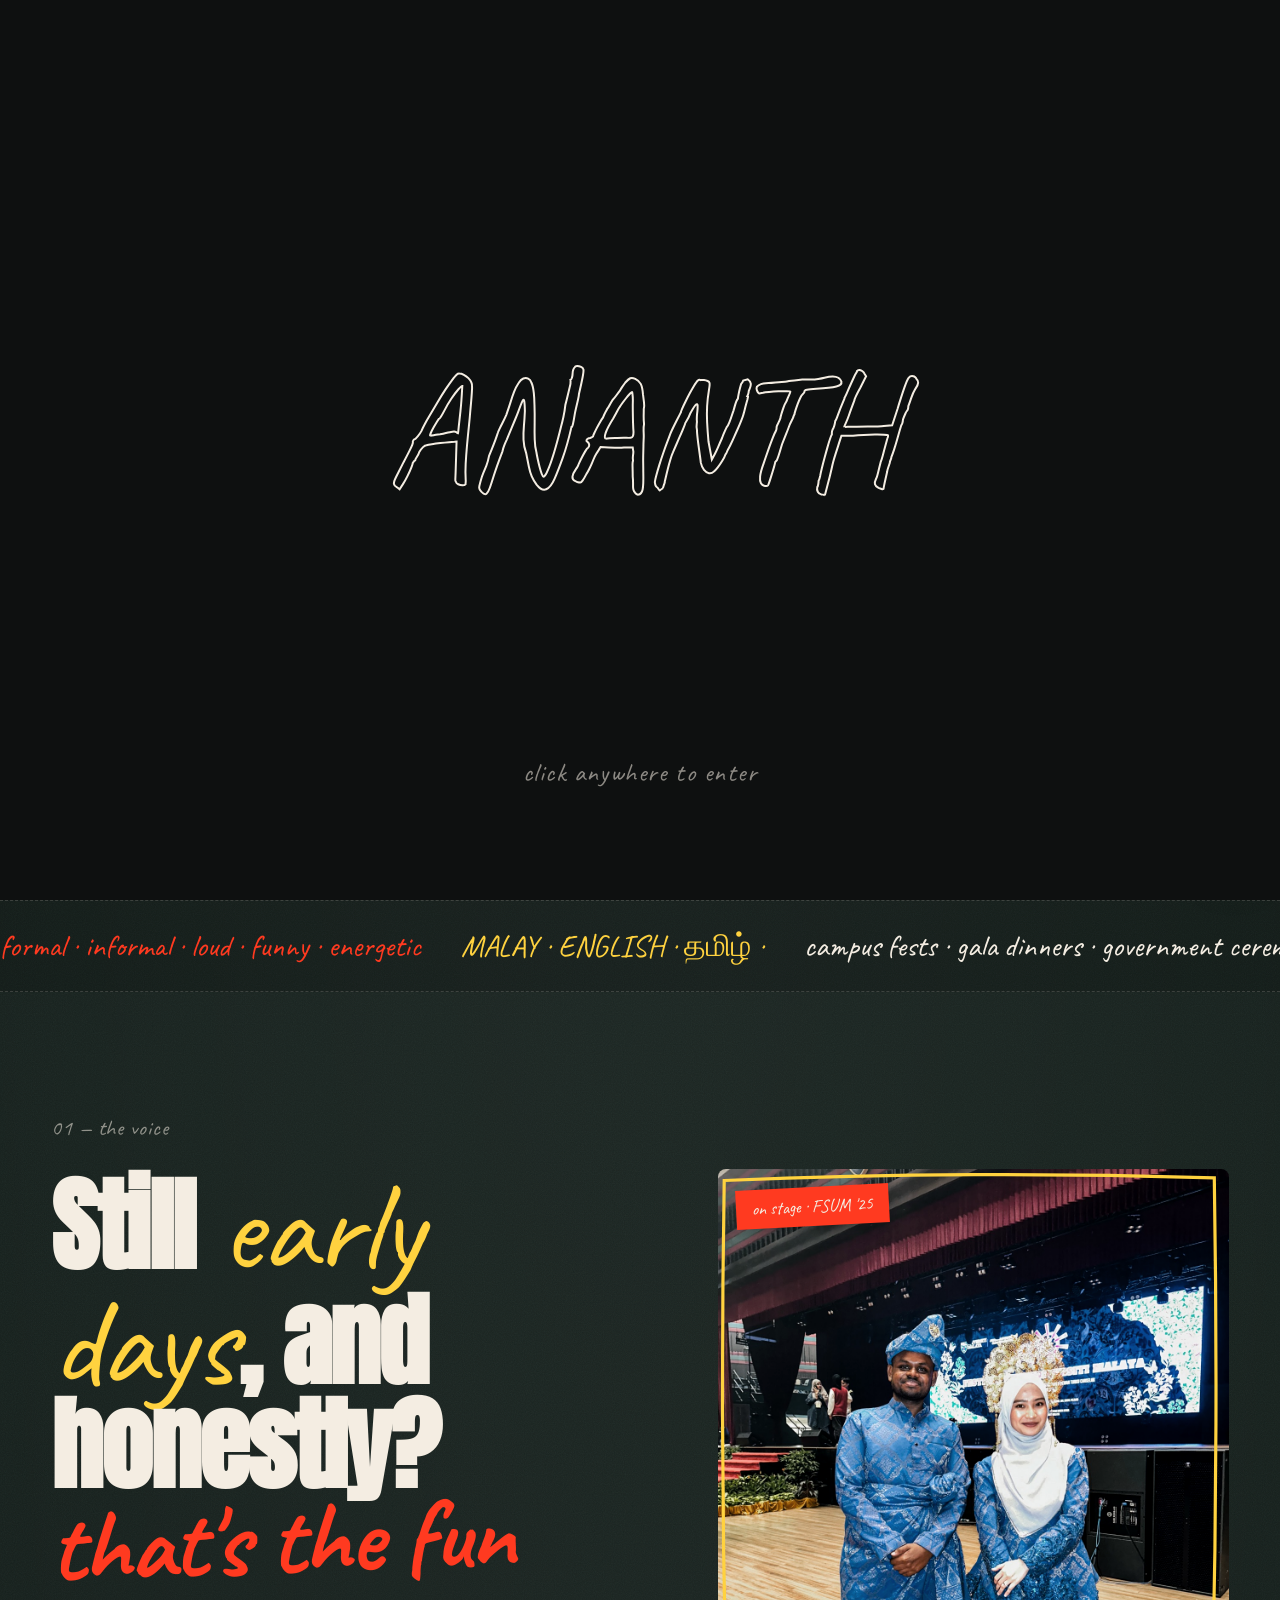
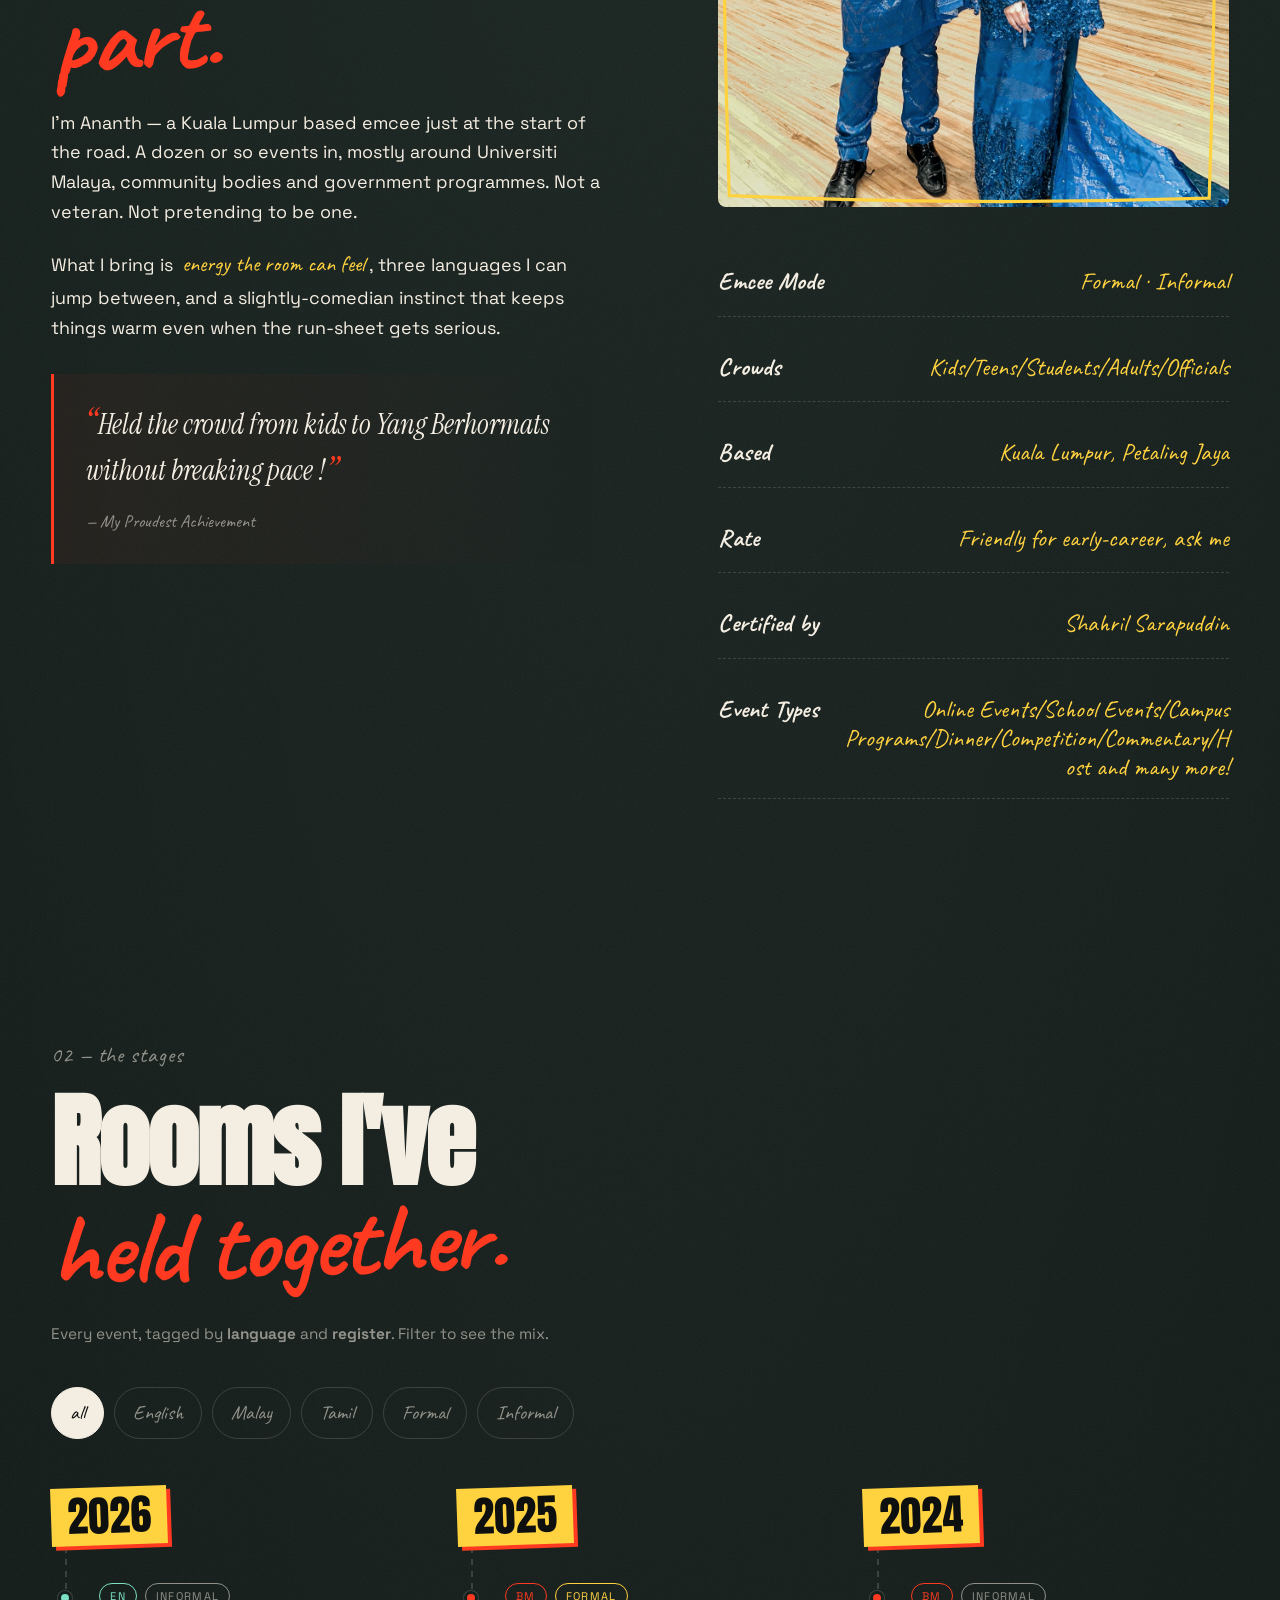
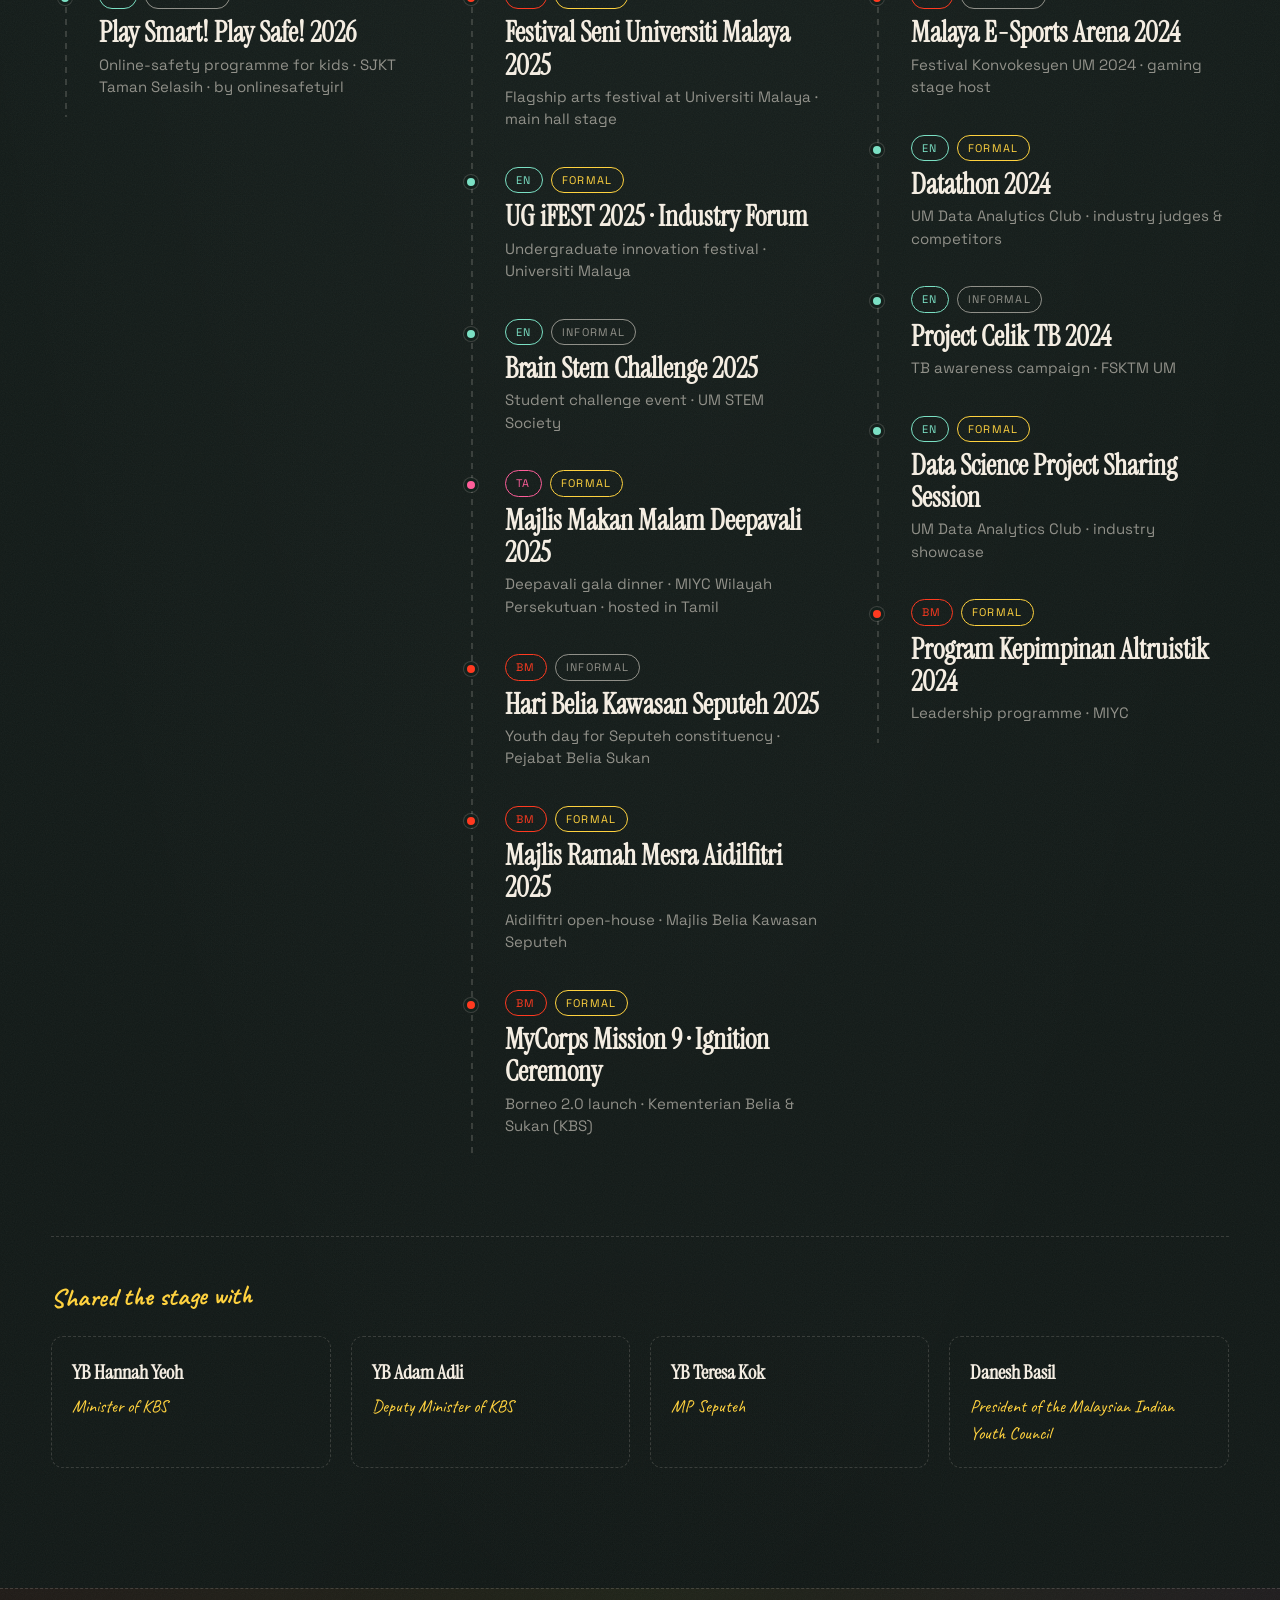
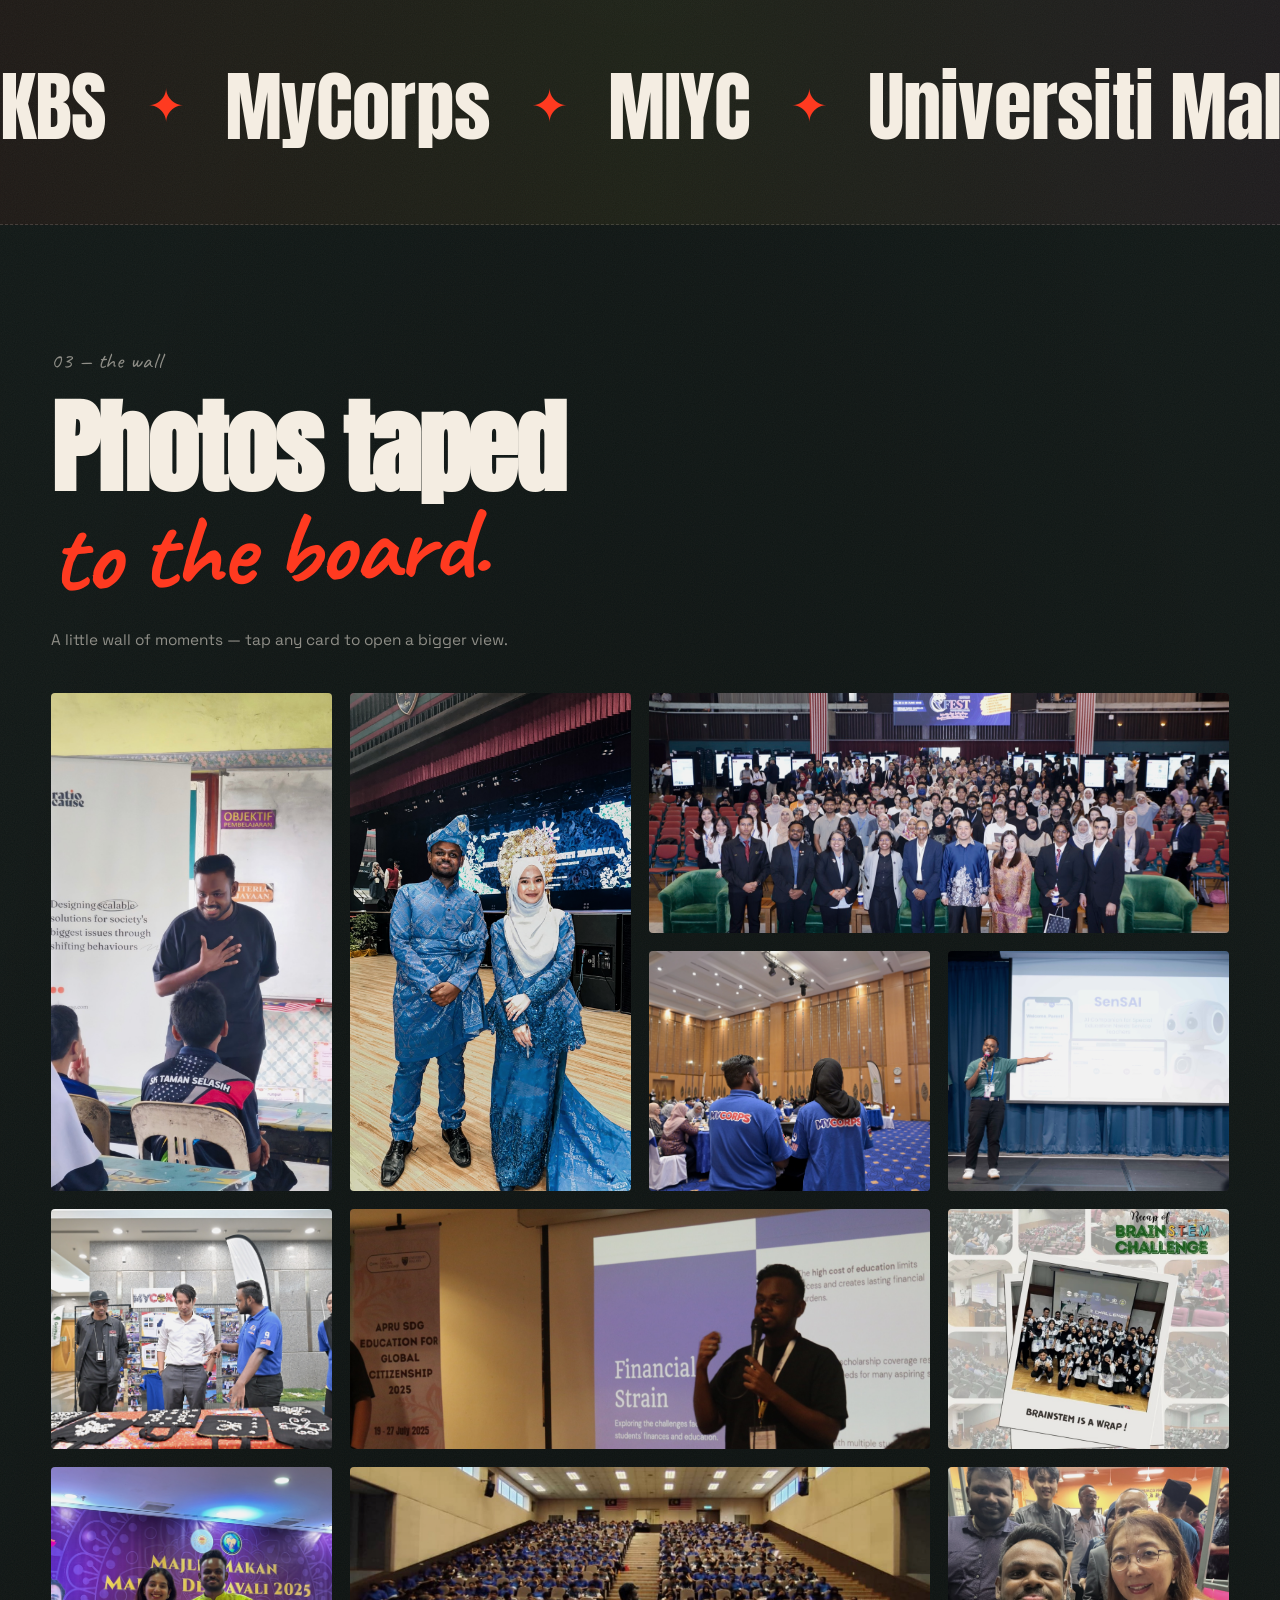
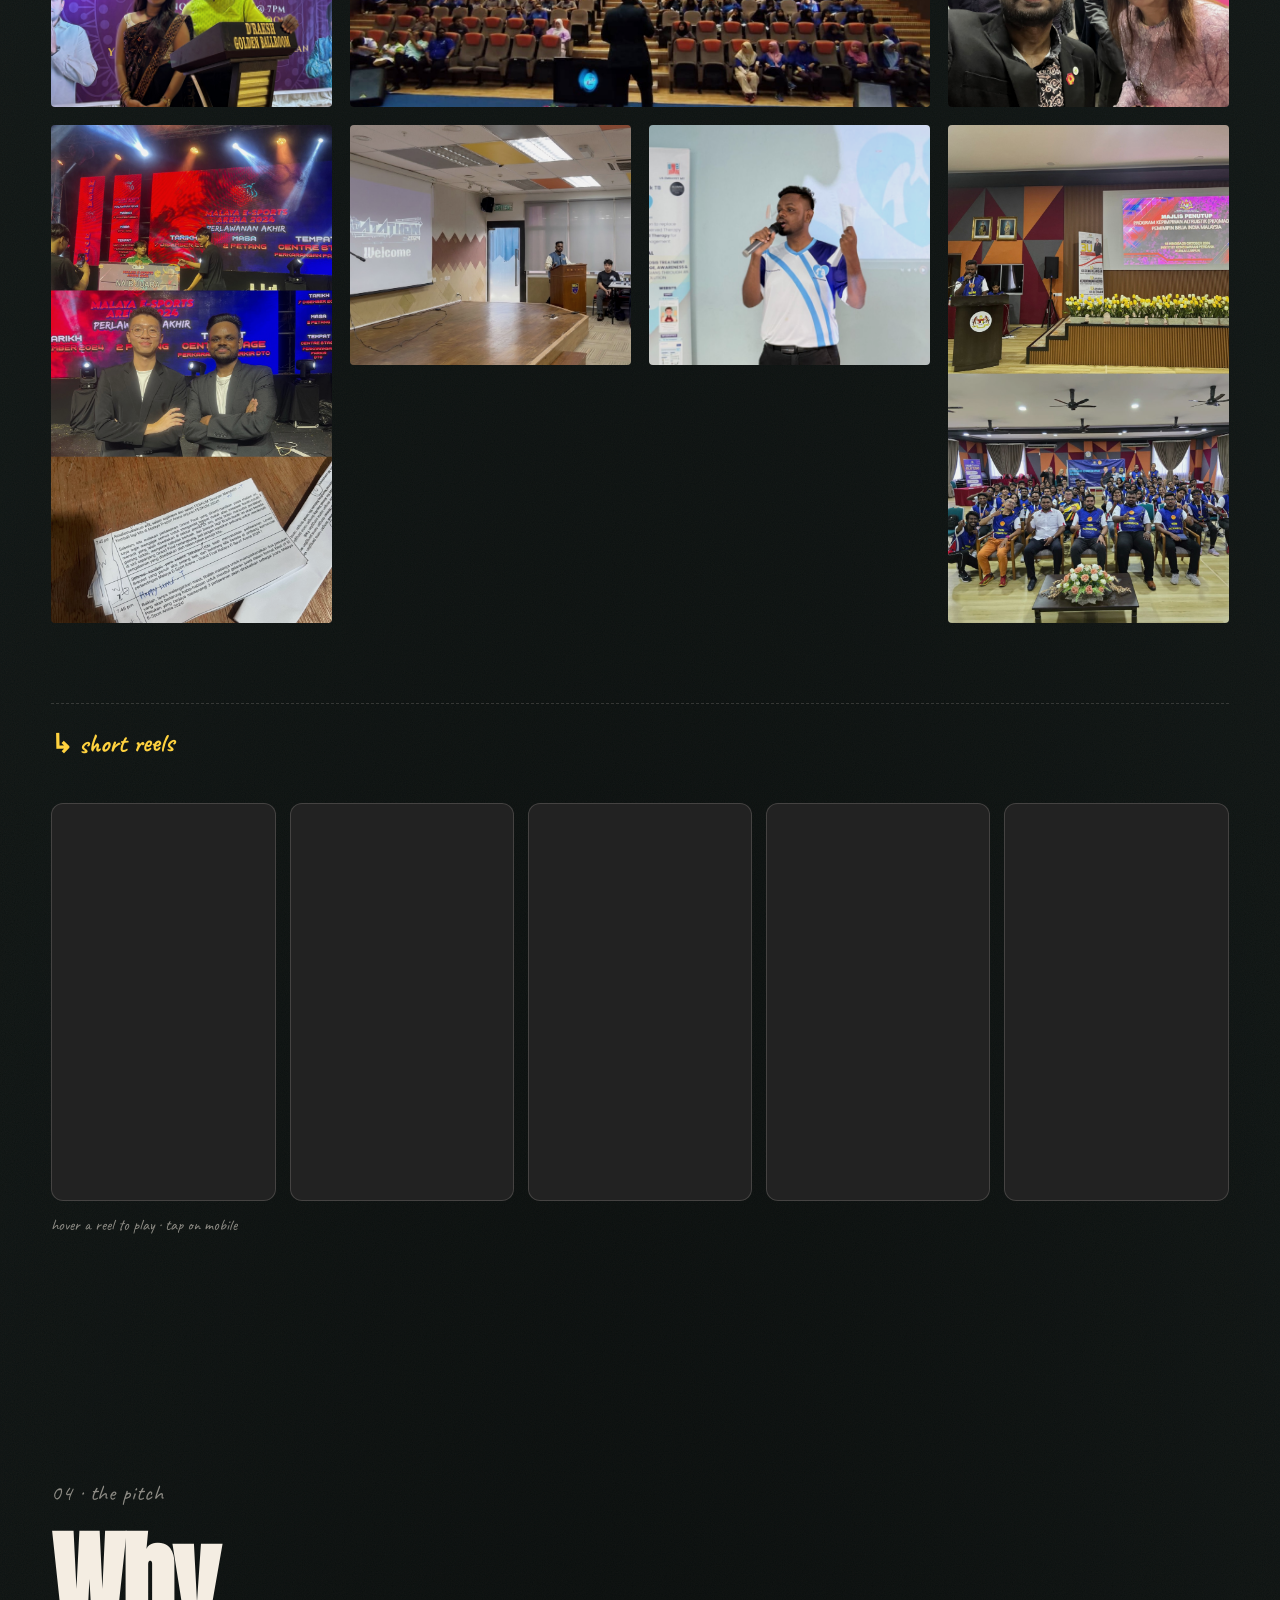
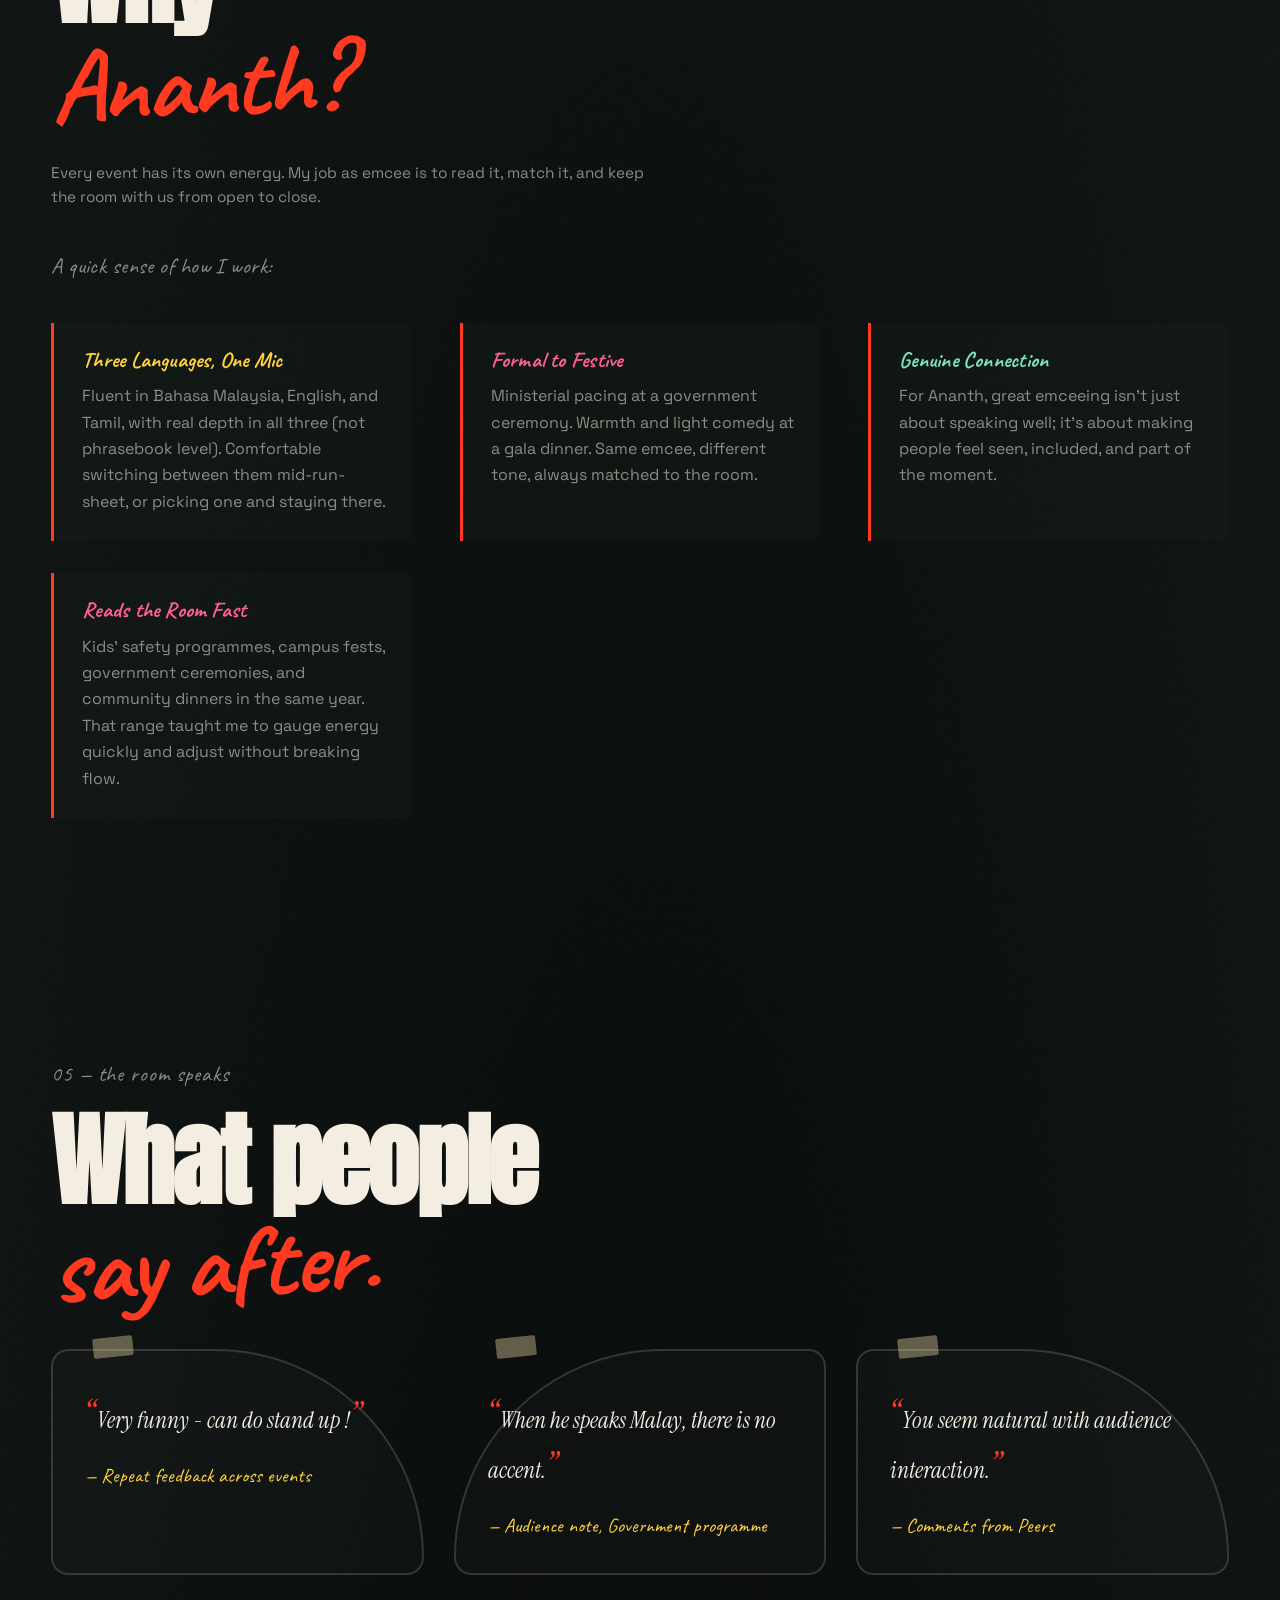
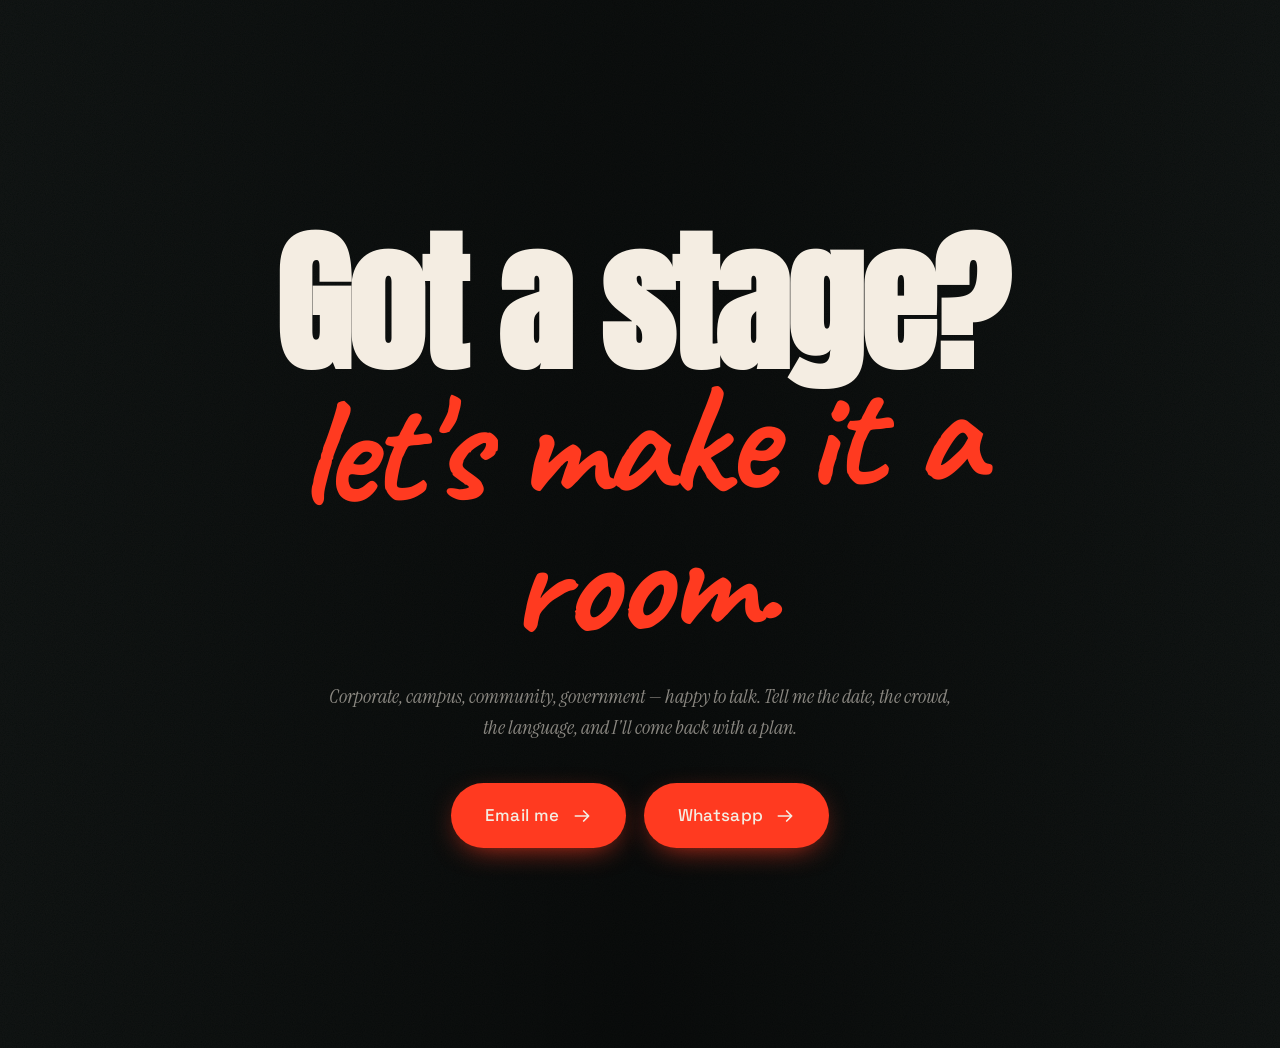
<file: index.html>
<!doctype html>
<html lang="en">
<head>
<meta charset="utf-8" />
<meta name="viewport" content="width=device-width,initial-scale=1,viewport-fit=cover" />
<meta name="theme-color" content="#0f1112" />
<title data-hydrate="meta.site_title">Ananth — Emcee. Host. Storyteller.</title>
<meta name="description" data-hydrate="meta.description" content="Ananth is a multilingual emcee (Bahasa Malaysia · English · Tamil) hosting stages across Malaysia — from campus fests and gala dinners to government ceremonies." />
<link rel="icon" type="image/jpeg" href="assets/images/favicon.jpg" />
<link rel="apple-touch-icon" href="assets/images/favicon.jpg" />
<link rel="preconnect" href="https://fonts.googleapis.com">
<link rel="preconnect" href="https://fonts.gstatic.com" crossorigin>
<link href="https://fonts.googleapis.com/css2?family=Caveat:wght@500;700&family=Permanent+Marker&family=Anton&family=Bebas+Neue&family=Instrument+Serif:ital@0;1&family=Space+Grotesk:wght@400;500;600&family=Noto+Sans+Tamil:wght@600;800&display=swap" rel="stylesheet">
<link rel="stylesheet" href="assets/css/styles.css" />
</head>
<body class="chalkboard">

<!-- Background music (muted until first interaction — see main.js) -->
<audio id="bgMusic" src="assets/audio/intro.mp3" loop preload="auto" playsinline></audio>

<!-- Music toggle -->
<button id="musicToggle" class="music-toggle" aria-label="toggle music" title="music">
  <svg class="music-toggle__on"  viewBox="0 0 24 24" aria-hidden="true"><path d="M4 9v6h4l5 4V5L8 9H4zM16 8a5 5 0 0 1 0 8M18.5 5.5a9 9 0 0 1 0 13" fill="none" stroke="currentColor" stroke-width="2" stroke-linecap="round" stroke-linejoin="round"/></svg>
  <svg class="music-toggle__off" viewBox="0 0 24 24" aria-hidden="true"><path d="M4 9v6h4l5 4V5L8 9H4zM17 9l5 5m0-5-5 5" fill="none" stroke="currentColor" stroke-width="2" stroke-linecap="round" stroke-linejoin="round"/></svg>
</button>

<!-- Chalk dust canvas -->
<canvas id="dust" aria-hidden="true"></canvas>

<!-- Custom cursor -->
<div class="cursor" id="cursor" aria-hidden="true">
  <span class="cursor__ring"></span>
  <span class="cursor__dot"></span>
</div>

<!-- Loader -->
<div class="loader" id="loader" role="button" tabindex="0" aria-label="Enter site">
  <svg viewBox="0 0 800 240" class="loader__svg" preserveAspectRatio="xMidYMid meet">
    <text x="400" y="160" text-anchor="middle" class="loader__text">ANANTH</text>
  </svg>
  <span class="loader__sub">click anywhere to enter</span>
</div>

<!-- Navigation -->
<header class="nav" id="nav" data-render="nav"></header>

<!-- Hero -->
<section class="hero" id="top" data-render="hero"></section>

<!-- Marquee band -->
<div class="marquee" aria-hidden="true" data-render="marquee"></div>

<!-- About -->
<section class="about" id="about" data-render="about"></section>

<!-- Stages / Experience -->
<section class="stages" id="stages" data-render="stages"></section>

<!-- Clients marquee -->
<section class="clients" id="clients" data-render="clients"></section>

<!-- Gallery -->
<section class="gallery" id="gallery" data-render="gallery"></section>

<!-- Why Ananth? -->
<section class="why" id="why" data-render="why"></section>

<!-- Voices -->
<section class="voices" id="voices" data-render="voices"></section>

<!-- Book -->
<section class="book" id="book" data-render="book"></section>


<!-- Lightbox -->
<div class="lightbox" id="lightbox" aria-hidden="true">
  <button class="lightbox__close" id="lbClose" aria-label="close">×</button>
  <img id="lbImg" alt="" />
  <div id="lbCap" class="lightbox__cap"></div>
</div>

<script src="assets/js/render.js"></script>
<script src="assets/js/main.js"></script>
</body>
</html>
</file>
<file: assets/css/styles.css>
/* =========================================================
   ANANTH · EMCEE PORTFOLIO
   Concept: chalkboard stage. Dark textured base, chalk-drawn
   lettering, taped polaroids, vibrant red/yellow/pink accents.
   ========================================================= */

/* -------- TOKENS --------
   These are overridable from assets/data/theme.json via render.js.
   To change colors or key type sizes site-wide, edit theme.json from
   the admin editor's Theme section — no CSS edits needed.
*/
:root {
  --bg-0: #0e1010;
  --bg-1: #14201c;                 /* slate green board */
  --chalk: #f4ede2;
  --chalk-dim: rgba(244, 237, 226, 0.55);
  --chalk-faint: rgba(244, 237, 226, 0.16);
  --red: #ff3a20;
  --red-deep: #cc2a15;
  --yellow: #ffd23f;
  --pink: #ff5e9a;
  --mint: #7be0c4;

  --font-hand: "Caveat", "Kalam", cursive;
  --font-marker: "Permanent Marker", "Caveat", cursive;
  --font-display: "Anton", "Bebas Neue", Impact, sans-serif;
  --font-serif: "Instrument Serif", "Playfair Display", serif;
  --font-body: "Space Grotesk", "Inter", system-ui, sans-serif;
  --font-tamil: "Noto Sans Tamil", sans-serif;

  /* Type-size tokens — theme.json overrides these to change size sitewide */
  --size-hero-title:    clamp(72px, 12vw, 180px);
  --size-hero-eyebrow:  22px;
  --size-hero-sub:      clamp(20px, 2.6vw, 32px);
  --size-hero-blurb:    clamp(15px, 1.3vw, 18px);
  --size-hero-meta-num: clamp(56px, 6.5vw, 96px);
  --size-hero-meta-lbl: clamp(20px, 1.9vw, 26px);
  --size-section-title: clamp(48px, 8vw, 120px);
  --size-section-lede:  clamp(15px, 1.2vw, 18px);
  --size-about-body:    clamp(17px, 1.4vw, 20px);
  --size-about-stats:   clamp(22px, 1.9vw, 28px);
  --size-event-title:   clamp(22px, 2.2vw, 28px);
  --size-book-title:    clamp(60px, 12vw, 180px);
  --size-book-lede:     clamp(18px, 1.6vw, 24px);
  --size-quote:         clamp(20px, 1.8vw, 26px);

  --shadow-hard: 0 20px 40px -20px rgba(0, 0, 0, .8);
  --tape: rgba(255, 236, 179, 0.45);

  --gutter: clamp(16px, 4vw, 56px);
  --maxw: 1440px;
}

/* -------- RESET -------- */
*, *::before, *::after { box-sizing: border-box; }
html, body { margin: 0; padding: 0; }
html { scroll-behavior: smooth; -webkit-text-size-adjust: 100%; }
body {
  font-family: var(--font-body);
  color: var(--chalk);
  background: var(--bg-0);
  overflow-x: hidden;
  min-height: 100vh;
  line-height: 1.5;
  -webkit-font-smoothing: antialiased;
  -moz-osx-font-smoothing: grayscale;
}
img, video, svg { display: block; max-width: 100%; }
button { font: inherit; color: inherit; background: none; border: 0; cursor: pointer; }
a { color: inherit; text-decoration: none; }
ol, ul { list-style: none; margin: 0; padding: 0; }

::selection { background: var(--red); color: var(--chalk); }

/* -------- CHALKBOARD SURFACE -------- */
.chalkboard {
  background:
    /* soft vignette */
    radial-gradient(120% 80% at 50% 0%, rgba(255,255,255,0.04), transparent 60%),
    radial-gradient(140% 100% at 50% 100%, rgba(0,0,0,0.55), transparent 60%),
    /* chalk grain noise */
    url("data:image/svg+xml;utf8,<svg xmlns='http://www.w3.org/2000/svg' width='240' height='240'><filter id='n'><feTurbulence type='fractalNoise' baseFrequency='0.9' numOctaves='2' stitchTiles='stitch'/><feColorMatrix type='matrix' values='0 0 0 0 0.95 0 0 0 0 0.92 0 0 0 0 0.86 0 0 0 0.05 0'/></filter><rect width='100%25' height='100%25' filter='url(%23n)'/></svg>"),
    linear-gradient(180deg, var(--bg-1) 0%, #101816 40%, #0d1211 100%);
  background-size: auto, auto, 240px 240px, auto;
  position: relative;
}
/* subtle horizontal chalk-streaks across whole page */
.chalkboard::before {
  content: "";
  position: fixed; inset: 0;
  pointer-events: none;
  background:
    repeating-linear-gradient(0deg, transparent 0 2px, rgba(255,255,255,0.02) 2px 3px, transparent 3px 8px),
    repeating-linear-gradient(90deg, transparent 0 200px, rgba(255,255,255,0.015) 200px 201px, transparent 201px 400px);
  mix-blend-mode: screen;
  z-index: 1;
}

/* -------- CANVAS DUST -------- */
#dust {
  position: fixed;
  inset: 0;
  z-index: 2;
  pointer-events: none;
  opacity: 0.7;
}

/* -------- CURSOR -------- */
.cursor {
  position: fixed;
  top: 0; left: 0;
  width: 40px; height: 40px;
  pointer-events: none;
  z-index: 9999;
  mix-blend-mode: difference;
  transform: translate(-50%, -50%);
  transition: transform .18s ease-out;
}
.cursor__ring {
  position: absolute;
  inset: 0;
  border: 1.5px solid var(--chalk);
  border-radius: 999px;
  opacity: 0.7;
  transition: transform .2s ease-out, border-color .2s;
}
.cursor__dot {
  position: absolute;
  top: 50%; left: 50%;
  width: 6px; height: 6px;
  background: var(--chalk);
  border-radius: 999px;
  transform: translate(-50%, -50%);
}
.cursor.is-link .cursor__ring { transform: scale(1.4); border-color: var(--yellow); }
.cursor.is-cta  .cursor__ring { transform: scale(1.8); border-color: var(--red); background: rgba(255,58,32,0.15); }
.cursor.is-play .cursor__ring { transform: scale(2.0); border-color: var(--pink); }
@media (hover: none) { .cursor { display: none; } }

/* -------- Music toggle -------- */
.music-toggle {
  position: fixed;
  right: 20px; bottom: 20px;
  z-index: 90;
  width: 52px; height: 52px;
  border-radius: 999px;
  background: var(--red);
  color: var(--chalk);
  border: 0;
  cursor: pointer;
  display: grid; place-items: center;
  box-shadow: 0 10px 30px -8px rgba(0,0,0,0.5), 0 0 0 3px rgba(255,58,32,0.15);
  transition: transform .18s ease, box-shadow .18s ease;
}
.music-toggle:hover { transform: translateY(-2px) scale(1.05); }
.music-toggle svg { width: 24px; height: 24px; }
.music-toggle .music-toggle__off { display: none; }
.music-toggle.is-muted { background: rgba(20, 32, 28, 0.85); border: 1px solid var(--chalk-faint); }
.music-toggle.is-muted .music-toggle__on  { display: none; }
.music-toggle.is-muted .music-toggle__off { display: block; }
.music-toggle.is-playing::after {
  content: "";
  position: absolute;
  inset: -6px;
  border-radius: 999px;
  border: 2px solid var(--red);
  opacity: 0;
  animation: musicPulse 1.6s ease-out infinite;
  pointer-events: none;
}
@keyframes musicPulse {
  0%   { opacity: .6; transform: scale(1);   }
  100% { opacity: 0;  transform: scale(1.6); }
}
@media (max-width: 768px) {
  .music-toggle { right: 14px; bottom: 14px; width: 46px; height: 46px; }
  .music-toggle svg { width: 20px; height: 20px; }
}

/* -------- LOADER (only shows if JS is running) -------- */
.loader { display: none !important; }
.js-anim .loader {
  display: grid !important;
  position: fixed;
  inset: 0;
  z-index: 10000;
  display: grid;
  place-items: center;
  background: var(--bg-0);
  transition: opacity .8s ease, visibility .8s;
}
.js-anim .loader.is-done { opacity: 0; visibility: hidden; pointer-events: none; }
.loader__svg {
  width: min(78vw, 640px);
}
.loader__text {
  font-family: var(--font-marker);
  font-size: 200px;
  fill: none;
  stroke: var(--chalk);
  stroke-width: 2.5;
  stroke-dasharray: 2200;
  stroke-dashoffset: 2200;
  animation: chalkdraw 1.6s ease-out .1s forwards;
  paint-order: stroke;
}
.loader.is-done .loader__text { animation: chalkfill .5s ease .1s forwards; }
.loader__sub {
  position: absolute;
  bottom: 12vh;
  font-family: var(--font-hand);
  font-size: 26px;
  color: var(--chalk-dim);
  letter-spacing: .06em;
}
.js-anim .loader { cursor: pointer; }
.js-anim .loader .loader__sub {
  animation: subFade 2.4s ease-in-out infinite;
}
@keyframes subFade {
  0%,100% { opacity: .4; }
  50%     { opacity: 1;  }
}
@keyframes chalkdraw { to { stroke-dashoffset: 0; } }
@keyframes chalkfill { to { fill: var(--chalk); stroke-width: 0; } }

/* -------- NAV -------- */
.nav {
  position: fixed;
  top: 0; left: 0; right: 0;
  padding: 22px var(--gutter);
  display: flex;
  align-items: center;
  justify-content: space-between;
  z-index: 100;
  transition: background .3s, backdrop-filter .3s, padding .3s;
}
.nav.is-scrolled {
  padding: 12px var(--gutter);
  background: rgba(14, 16, 16, 0.6);
  backdrop-filter: blur(14px) saturate(1.1);
  -webkit-backdrop-filter: blur(14px) saturate(1.1);
  border-bottom: 1px solid rgba(255,255,255,0.05);
}
.nav__brand {
  display: inline-flex;
  align-items: baseline;
  gap: 8px;
  color: var(--chalk);
}
.nav__chalk {
  font-family: var(--font-marker);
  font-size: 32px;
  line-height: 1;
  color: var(--red);
  transform: rotate(-6deg);
  display: inline-block;
}
.nav__word {
  font-family: var(--font-hand);
  font-size: 24px;
  letter-spacing: .01em;
}
.nav__links {
  display: flex;
  align-items: center;
  gap: clamp(16px, 3vw, 40px);
  font-family: var(--font-body);
  font-size: 15px;
}
.nav__links a { position: relative; padding: 6px 2px; }
.nav__links a span {
  font-family: var(--font-hand);
  font-size: 16px;
  color: var(--chalk-dim);
  margin-right: 6px;
}
.nav__links a:hover { color: var(--yellow); }
.nav__cta {
  border: 1.5px solid var(--chalk);
  padding: 8px 18px !important;
  border-radius: 999px;
  transition: background .25s, color .25s, border-color .25s, transform .25s;
}
.nav__cta:hover { background: var(--red); border-color: var(--red); color: var(--chalk); transform: translateY(-2px); }

.nav__toggle {
  display: none;
  flex-direction: column;
  gap: 6px;
  padding: 8px;
}
.nav__toggle span { width: 26px; height: 2px; background: var(--chalk); border-radius: 2px; transition: transform .25s, opacity .25s; }
.nav.is-open .nav__toggle span:nth-child(1) { transform: translateY(8px) rotate(45deg); }
.nav.is-open .nav__toggle span:nth-child(2) { opacity: 0; }
.nav.is-open .nav__toggle span:nth-child(3) { transform: translateY(-8px) rotate(-45deg); }

@media (max-width: 820px) {
  .nav__toggle { display: flex; }
  .nav__links {
    position: fixed;
    top: 0; right: 0;
    height: 100dvh;
    width: min(80vw, 340px);
    flex-direction: column;
    align-items: flex-start;
    justify-content: center;
    padding: 40px 32px;
    gap: 22px;
    background: rgba(20, 32, 28, 0.96);
    backdrop-filter: blur(20px);
    transform: translateX(105%);
    transition: transform .35s ease;
    font-size: 22px;
  }
  .nav__links a span { font-size: 20px; }
  .nav.is-open .nav__links { transform: translateX(0); }
}

/* -------- HERO -------- */
.hero {
  position: relative;
  min-height: 100dvh;
  padding: 140px var(--gutter) 60px;
  display: grid;
  grid-template-columns: minmax(0, 1fr) minmax(0, 340px);
  gap: 40px;
  align-items: center;
  z-index: 3;
  overflow: hidden;
  max-width: var(--maxw);
  margin: 0 auto;
}
.hero__grid {
  position: absolute;
  inset: 0;
  background-image:
    linear-gradient(rgba(255,255,255,0.03) 1px, transparent 1px),
    linear-gradient(90deg, rgba(255,255,255,0.03) 1px, transparent 1px);
  background-size: 80px 80px;
  mask-image: radial-gradient(60% 50% at 40% 50%, black, transparent 80%);
  pointer-events: none;
}
.hero__scribbles {
  position: absolute;
  inset: 0;
  pointer-events: none;
  color: var(--yellow);
}
.scribble { position: absolute; opacity: .8; }
.scribble--1 { top: 12%; left: 46%; width: 180px; color: var(--pink); transform: rotate(-4deg); }
.scribble--star { top: 8%; right: 18%; width: 44px; color: var(--yellow); animation: spin 22s linear infinite; }
.scribble--spark { bottom: 22%; left: 4%; width: 40px; color: var(--red); animation: pulse 3s ease-in-out infinite; }
.scribble--underline { bottom: 26%; left: 8%; width: 160px; color: var(--yellow); transform: rotate(-3deg); }
@media (max-width: 640px) {
  .scribble--spark,
  .scribble--underline { display: none; }
  .scribble--1 { top: 6%; left: 40%; width: 120px; }
  .scribble--star { top: 4%; right: 10%; width: 34px; }
}
@keyframes spin { to { transform: rotate(360deg); } }
@keyframes pulse { 0%,100% { transform: scale(1); opacity: .7; } 50% { transform: scale(1.15); opacity: 1; } }

.hero__stage { position: relative; z-index: 2; }

.hero__eyebrow {
  display: flex;
  width: fit-content;             /* keep the pill tight, but own its own line */
  align-items: center;
  gap: 10px;
  font-family: var(--font-hand);
  font-size: var(--size-hero-eyebrow);
  color: var(--chalk-dim);
  padding: 6px 16px;
  border: 1px dashed var(--chalk-faint);
  border-radius: 999px;
  margin-bottom: 28px;
}
.eyebrow-dot {
  width: 8px; height: 8px;
  border-radius: 999px;
  background: var(--red);
  box-shadow: 0 0 12px var(--red);
  animation: pulse 1.6s ease-in-out infinite;
}

.hero__title {
  font-family: var(--font-display);
  font-size: var(--size-hero-title);
  line-height: 0.86;
  margin: 0;
  letter-spacing: -0.02em;
  color: var(--chalk);
  position: relative;
  display: block;                 /* own line, no side-by-side with eyebrow */
  width: fit-content;             /* keep the ::after underline stroke tight */
  max-width: 100%;
  text-shadow: 2px 2px 0 rgba(0,0,0,0.4);
}
.hero__title .letter {
  display: inline-block;
  transition: transform .3s ease;
}
.hero__title:hover .letter { transform: translateY(-6px) rotate(-2deg); }
.hero__title:hover .letter:nth-child(even) { transform: translateY(-10px) rotate(3deg); }
.hero__title .letter:nth-child(3) { color: var(--red); }
.hero__title .letter:nth-child(6) { color: var(--yellow); }
.hero__title-stroke {
  position: absolute;
  bottom: 0.1em;
  left: 0;
  width: 100%;
  height: 10px;
  background:
    url("data:image/svg+xml;utf8,<svg xmlns='http://www.w3.org/2000/svg' viewBox='0 0 400 12'><path d='M2 8 Q 60 2, 130 7 T 260 6 T 398 8' stroke='%23ff3a20' stroke-width='4' fill='none' stroke-linecap='round'/></svg>") left center/contain no-repeat;
  transform-origin: left center;
  opacity: .95;
}
@keyframes letterIn { to { transform: translateY(0); opacity: 1; } }
@keyframes strokeIn { to { transform: scaleX(1); } }

.hero__sub {
  margin: 32px 0 22px;
  font-family: var(--font-serif);
  font-style: italic;
  font-size: var(--size-hero-sub);
  color: var(--chalk);
  display: flex;
  flex-wrap: wrap;
  align-items: baseline;
  gap: 10px;
}
.hero__lead { opacity: .85; }
.hero__rotator {
  position: relative;
  display: inline-block;
  min-width: 320px;
  height: 1.4em;
  overflow: hidden;
  vertical-align: bottom;
}
.hero__rotator .rot {
  position: absolute;
  inset: 0;
  opacity: 0;
  transform: translateY(100%);
  transition: opacity .5s, transform .5s;
  font-family: var(--font-marker);
  font-style: normal;
  font-size: 1em;
  line-height: 1.4;
  color: var(--yellow);
  white-space: nowrap;
}
.hero__rotator .rot.ta {
  font-family: var(--font-tamil);
  font-weight: 700;
  color: var(--pink);
  font-size: 0.72em;
  line-height: 1.9;
  letter-spacing: 0;
}
.hero__rotator .rot.bm { color: var(--red); }
.hero__rotator .rot.is-in { opacity: 1; transform: translateY(0); }
.hero__rotator .rot.is-out { opacity: 0; transform: translateY(-100%); }

.hero__blurb {
  max-width: 620px;
  font-size: var(--size-hero-blurb);
  line-height: 1.65;
  color: var(--chalk-dim);
  margin: 0 0 36px;
}
.hero__blurb em {
  font-family: var(--font-hand);
  font-style: normal;
  font-size: 1.25em;
  color: var(--chalk);
  padding: 0 6px;
  background: linear-gradient(180deg, transparent 62%, rgba(255,210,63,0.35) 62%);
}

.hero__actions {
  display: flex;
  flex-wrap: wrap;
  gap: 16px;
  margin-bottom: 48px;
}

.btn {
  display: inline-flex;
  align-items: center;
  gap: 12px;
  padding: 14px 24px;
  border-radius: 999px;
  font-family: var(--font-body);
  font-weight: 500;
  font-size: 15px;
  letter-spacing: .02em;
  transition: transform .25s, background .25s, border-color .25s, color .25s;
  position: relative;
  overflow: hidden;
}
.btn svg { width: 20px; height: 20px; }
.btn--primary {
  background: var(--red);
  color: var(--chalk);
  box-shadow: 0 8px 30px -12px var(--red);
}
.btn--primary:hover {
  background: var(--red-deep);
  transform: translateY(-2px) rotate(-1deg);
}
.btn--primary::after {
  content: "";
  position: absolute; inset: 0;
  border-radius: inherit;
  border: 2px dashed rgba(255,255,255,0.35);
  transform: scale(1.05);
  opacity: 0;
  transition: opacity .3s;
}
.btn--primary:hover::after { opacity: 1; }
.btn--ghost {
  border: 1.5px solid var(--chalk-faint);
  color: var(--chalk);
}
.btn--ghost:hover { border-color: var(--yellow); color: var(--yellow); transform: translateY(-2px); }
.btn--big { padding: 20px 34px; font-size: 17px; }

.hero__meta {
  display: flex;
  gap: clamp(24px, 4vw, 60px);
  padding-top: 20px;
  border-top: 1px dashed var(--chalk-faint);
  max-width: 640px;
}
.hero__meta > div { display: flex; align-items: flex-start; gap: 12px; }
.meta__num {
  font-family: var(--font-display);
  font-size: var(--size-hero-meta-num);
  color: var(--yellow);
  line-height: 1;
}
.meta__lbl {
  font-family: var(--font-hand);
  font-size: var(--size-hero-meta-lbl);
  color: var(--chalk);
  line-height: 1.25;
  opacity: 0.85;
}

/* Hero polaroids column */
.hero__polaroids {
  position: relative;
  height: 640px;
  display: none; /* shown on wide screens */
}
@media (min-width: 1100px) { .hero__polaroids { display: block; } }

.polaroid {
  position: absolute;
  background: var(--chalk);
  padding: 10px 10px 44px;
  margin: 0;
  box-shadow: 0 30px 60px -20px rgba(0,0,0,.7);
  transition: transform .35s ease;
}
.polaroid img { width: 100%; height: 220px; object-fit: cover; filter: contrast(1.02) saturate(0.92); }
.polaroid figcaption {
  position: absolute;
  bottom: 12px; left: 12px; right: 12px;
  font-family: var(--font-hand);
  font-size: 18px;
  color: #1a1a1a;
  text-align: center;
}
.polaroid:hover { transform: scale(1.04) rotate(0deg) !important; z-index: 5; }

.tape {
  position: absolute;
  background: var(--tape);
  width: 90px; height: 26px;
  box-shadow: 0 2px 6px rgba(0,0,0,0.25);
}
.tape--top { top: -14px; left: 50%; transform: translateX(-50%) rotate(-4deg); }
.tape--right { top: -12px; right: -18px; transform: rotate(35deg); }
.tape--left { top: -12px; left: -18px; transform: rotate(-35deg); }

.polaroid--1 { top: 0; right: 20px; width: 220px; transform: rotate(4deg); }
.polaroid--2 { top: 220px; right: 130px; width: 200px; transform: rotate(-6deg); }
.polaroid--3 { top: 400px; right: 0; width: 220px; transform: rotate(8deg); }
.polaroid img { height: 200px; }
/* If the image fails to load, make the state visible so it doesn't look like design. */
.polaroid.is-broken img { display: none; }
.polaroid.is-broken::before {
  content: "photo missing";
  position: absolute; top: 10px; left: 10px; right: 10px; height: 200px;
  display: grid; place-items: center;
  background: repeating-linear-gradient(45deg, #fee2e2, #fee2e2 8px, #fecaca 8px 16px);
  color: #7f1d1d; font-family: var(--font-hand); font-size: 20px;
}
.about__portrait.is-broken img { display: none; }
.about__portrait.is-broken::after {
  content: "portrait missing"; position: absolute; inset: 0;
  display: grid; place-items: center;
  background: repeating-linear-gradient(45deg, rgba(255,58,32,.15), rgba(255,58,32,.15) 12px, rgba(255,58,32,.3) 12px 24px);
  color: var(--red); font-family: var(--font-marker); font-size: 22px;
}

/* Scroll hint — hide by default; only show at very-wide desktop where it has room */
.hero__scroll { display: none; }
@media (min-width: 1400px) {
  .hero__scroll {
    display: flex;
    position: absolute;
    bottom: 24px; right: 24px;
    flex-direction: column; align-items: center; gap: 8px;
    font-family: var(--font-hand);
    font-size: 16px;
    color: var(--chalk-dim);
    writing-mode: vertical-lr;
    letter-spacing: .1em;
    pointer-events: none;
    z-index: 4;
  }
}
.hero__scroll-line {
  writing-mode: horizontal-tb;
  width: 1px; height: 40px;
  background: linear-gradient(180deg, var(--chalk-dim), transparent);
  animation: scrollLine 2s ease-in-out infinite;
}
@keyframes scrollLine { 0%,100% { transform: translateY(0); opacity: .8; } 50% { transform: translateY(10px); opacity: .3; } }

/* -------- MARQUEE -------- */
.marquee {
  position: relative;
  z-index: 3;
  border-block: 1px dashed var(--chalk-faint);
  padding: 22px 0;
  overflow: hidden;
  background: rgba(0,0,0,0.15);
}
.marquee__track {
  display: flex;
  gap: 40px;
  white-space: nowrap;
  animation: marquee 40s linear infinite;
  font-family: var(--font-marker);
  font-size: clamp(22px, 2.4vw, 34px);
  color: var(--chalk);
}
.marquee__track span:nth-child(3n+1) { color: var(--red); }
.marquee__track span:nth-child(3n+2) { color: var(--yellow); }
.marquee__track span:nth-child(3n) { color: var(--chalk); }
@keyframes marquee { to { transform: translateX(-50%); } }

/* -------- SHARED SECTION -------- */
.section-num {
  font-family: var(--font-hand);
  font-size: 22px;
  color: var(--chalk-dim);
  margin-bottom: 24px;
  letter-spacing: .04em;
}
.section-num span { color: var(--chalk-dim); }
.section-title {
  font-family: var(--font-display);
  font-size: var(--size-section-title);
  line-height: .9;
  margin: 0 0 32px;
  letter-spacing: -0.02em;
}
.section-title em {
  font-family: var(--font-serif);
  font-style: italic;
  font-weight: normal;
  color: var(--yellow);
}
.section-title .ink {
  color: var(--red);
  font-family: var(--font-marker);
  display: inline-block;
  transform: rotate(-2deg);
  padding-right: 8px;
}
.section-lede {
  max-width: 620px;
  font-size: var(--size-section-lede);
  color: var(--chalk-dim);
  margin-bottom: 40px;
  line-height: 1.6;
}
.section-mini {
  font-family: var(--font-marker);
  font-size: 26px;
  color: var(--yellow);
  margin: 0 0 20px;
  transform: rotate(-1deg);
  display: inline-block;
}

/* Reveal (progressive: visible by default; JS hides them, IO reveals) */
[data-reveal] { /* visible by default when no JS */ }
.js-anim [data-reveal] {
  opacity: 0;
  transform: translateY(30px);
  transition: opacity .8s cubic-bezier(.2,.8,.2,1), transform .8s cubic-bezier(.2,.8,.2,1);
}
.js-anim [data-reveal].is-in { opacity: 1; transform: none; }

/* -------- ABOUT -------- */
.about {
  position: relative;
  z-index: 3;
  padding: 120px var(--gutter);
  max-width: var(--maxw);
  margin: 0 auto;
}
.about__grid {
  display: grid;
  grid-template-columns: 1.15fr 1fr;
  gap: 80px;
  align-items: start;
}
@media (max-width: 900px) { .about__grid { grid-template-columns: 1fr; gap: 60px; } }

.about__col--copy p {
  font-size: var(--size-about-body);
  line-height: 1.65;
  color: var(--chalk);
  margin: 0 0 20px;
  max-width: 560px;
}
.about__col--copy em {
  font-family: var(--font-hand);
  font-style: normal;
  font-size: 1.25em;
  color: var(--yellow);
  padding: 0 4px;
}
.about__quote {
  font-family: var(--font-serif) !important;
  font-style: italic;
  font-size: clamp(22px, 2.2vw, 28px) !important;
  padding: 28px 32px !important;
  border-left: 3px solid var(--red);
  background: linear-gradient(90deg, rgba(255,58,32,0.06), transparent);
  border-radius: 0 12px 12px 0;
  margin: 32px 0 !important;
}
.about__quote-src {
  display: block;
  font-family: var(--font-hand);
  font-style: normal;
  font-size: 18px;
  color: var(--chalk-dim);
  margin-top: 12px;
}
.quote-mark { color: var(--red); font-size: 1.4em; line-height: 0; vertical-align: -0.1em; }

.chips {
  display: flex;
  flex-wrap: wrap;
  gap: 12px;
  margin-top: 24px;
}
.chip {
  display: inline-flex;
  align-items: center;
  gap: 10px;
  padding: 10px 18px;
  border: 1.5px solid var(--chalk-faint);
  border-radius: 999px;
  font-family: var(--font-body);
  font-size: 14px;
  color: var(--chalk-dim);
  transition: border-color .25s, color .25s, transform .25s;
}
.chip b {
  font-family: var(--font-marker);
  color: var(--yellow);
  font-size: 20px;
  line-height: 1;
}
.chip:hover { border-color: var(--yellow); color: var(--chalk); transform: translateY(-2px); }

.about__col--visual {
  position: sticky;
  top: 100px;
}
.about__portrait {
  position: relative;
  border-radius: 8px;
  overflow: hidden;
  transform: rotate(-2deg);
  margin-bottom: 40px;
  aspect-ratio: 4/5;
}
.about__portrait img {
  width: 100%; height: 100%;
  object-fit: cover;
  filter: contrast(1.05) saturate(0.9);
}
.about__frame {
  position: absolute;
  inset: -4px;
  width: calc(100% + 8px);
  height: calc(100% + 8px);
  color: var(--yellow);
  pointer-events: none;
}
.about__portrait-tag {
  position: absolute;
  top: 18px; left: 18px;
  background: var(--red);
  color: var(--chalk);
  padding: 6px 16px;
  font-family: var(--font-marker);
  font-size: 18px;
  transform: rotate(-3deg);
  box-shadow: 0 6px 16px -6px rgba(0,0,0,.5);
  z-index: 2;
  white-space: nowrap;
}
.about__stats {
  display: grid;
  gap: 16px;
}
.about__stats li {
  display: flex; align-items: baseline; justify-content: space-between;
  padding: 16px 0;
  border-bottom: 1px dashed var(--chalk-faint);
  gap: 20px;
}
.about__stats b {
  font-family: var(--font-marker);
  font-size: var(--size-about-stats);
  color: var(--chalk);
  letter-spacing: 0.01em;
  flex-shrink: 0;
  white-space: nowrap;
}
.about__stats span {
  font-family: var(--font-hand);
  font-size: var(--size-about-stats);
  color: var(--yellow);
  text-align: right;
  line-height: 1.2;
  min-width: 0;
  overflow-wrap: anywhere;
  word-break: break-word;
}

/* -------- STAGES / TIMELINE -------- */
.stages {
  position: relative;
  z-index: 3;
  padding: 120px var(--gutter);
  max-width: var(--maxw);
  margin: 0 auto;
}
.filters {
  display: flex;
  flex-wrap: wrap;
  gap: 10px;
  margin-bottom: 48px;
}
.filter {
  padding: 10px 18px;
  border: 1.5px solid var(--chalk-faint);
  border-radius: 999px;
  color: var(--chalk-dim);
  font-family: var(--font-hand);
  font-size: 20px;
  transition: all .25s;
}
.filter:hover { color: var(--chalk); border-color: var(--yellow); }
.filter.is-active { background: var(--chalk); color: var(--bg-0); border-color: var(--chalk); }

.timeline {
  list-style: none;
  margin: 0;
  padding: 0;
  display: grid;
  grid-template-columns: repeat(auto-fit, minmax(280px, 1fr));
  gap: 48px 40px;
  align-items: start;
}
.tl__col {
  position: relative;
  padding-left: 40px;
  min-width: 0;
}
.tl__col::before {
  content: "";
  position: absolute;
  top: 24px; bottom: 0; left: 14px;
  width: 2px;
  background: repeating-linear-gradient(180deg, var(--chalk-faint) 0 6px, transparent 6px 12px);
}
.tl__events {
  list-style: none;
  margin: 0;
  padding: 0;
}
.tl__year {
  position: relative;
  font-family: var(--font-display);
  font-size: 42px;
  line-height: 1;
  margin: 0 0 20px -40px;
  padding-left: 0;
}
.tl__year span {
  display: inline-block;
  padding: 8px 16px;
  background: var(--yellow);
  color: var(--bg-0);
  transform: rotate(-2deg);
  box-shadow: 4px 4px 0 var(--red);
}
.tl__event {
  position: relative;
  padding: 18px 0 18px 8px;
  transition: opacity .3s;
}
.tl__event.is-filtered-out { opacity: .15; }
.tl__dot {
  position: absolute;
  top: 26px; left: -33px;
  width: 14px; height: 14px;
  border-radius: 999px;
  background: var(--chalk);
  border: 3px solid var(--bg-1);
  box-shadow: 0 0 0 1px var(--chalk-faint);
}
.tl__event[data-lang="EN"] .tl__dot { background: var(--mint); }
.tl__event[data-lang="BM"] .tl__dot { background: var(--red); }
.tl__event[data-lang="TA"] .tl__dot { background: var(--pink); }
.tl__body { transition: transform .25s; }
.tl__event:hover .tl__body { transform: translateX(8px); }

.tl__tags { display: flex; gap: 8px; margin-bottom: 8px; }
.tag {
  font-family: var(--font-body);
  font-size: 11px;
  letter-spacing: .12em;
  text-transform: uppercase;
  padding: 4px 10px;
  border-radius: 999px;
  border: 1px solid currentColor;
}
.tag--en { color: var(--mint); }
.tag--bm { color: var(--red); }
.tag--ta { color: var(--pink); }
.tag--formal { color: var(--yellow); }
.tag--informal { color: var(--chalk-dim); }

.tl__event h3 {
  font-family: var(--font-serif);
  font-size: var(--size-event-title);
  margin: 0 0 4px;
  color: var(--chalk);
  line-height: 1.15;
}
.tl__event p {
  font-family: var(--font-body);
  font-size: 15px;
  color: var(--chalk-dim);
  margin: 0;
}

.keypeople {
  margin-top: 80px;
  padding-top: 40px;
  border-top: 1px dashed var(--chalk-faint);
}
.keypeople ul {
  display: grid;
  grid-template-columns: repeat(auto-fit, minmax(180px, 1fr));
  gap: 20px;
}
.keypeople li {
  padding: 20px;
  border: 1px dashed var(--chalk-faint);
  border-radius: 12px;
  transition: transform .25s, border-color .25s;
}
.keypeople li:hover { transform: translateY(-4px) rotate(-1deg); border-color: var(--yellow); }
.keypeople b {
  display: block;
  font-family: var(--font-serif);
  font-size: 20px;
  color: var(--chalk);
  margin-bottom: 6px;
}
.keypeople span {
  font-family: var(--font-hand);
  font-size: 18px;
  color: var(--yellow);
}

/* -------- CLIENTS MARQUEE -------- */
.clients {
  position: relative;
  z-index: 3;
  padding: 60px 0;
  overflow: hidden;
  background: linear-gradient(90deg, rgba(255,58,32,0.06), rgba(255,210,63,0.06), rgba(255,94,154,0.06));
  border-block: 1px dashed var(--chalk-faint);
}
.clients__track {
  display: flex;
  gap: 40px;
  align-items: center;
  white-space: nowrap;
  animation: marquee 50s linear infinite;
  font-family: var(--font-display);
  font-size: clamp(40px, 6vw, 80px);
  color: var(--chalk);
  letter-spacing: -0.01em;
}
.clients__track .dot {
  color: var(--red);
  font-family: var(--font-body);
  font-size: 0.6em;
}
.clients__track span:not(.dot) { transition: color .3s; }
.clients__track span:not(.dot):hover { color: var(--yellow); }

/* -------- GALLERY -------- */
.gallery {
  position: relative;
  z-index: 3;
  padding: 120px var(--gutter);
  max-width: var(--maxw);
  margin: 0 auto;
}
.wall {
  display: grid;
  grid-template-columns: repeat(4, 1fr);
  grid-auto-rows: 240px;
  gap: 18px;
  margin-bottom: 80px;
}
@media (max-width: 900px) { .wall { grid-template-columns: repeat(2, 1fr); grid-auto-rows: 200px; } }
@media (max-width: 520px) { .wall { grid-template-columns: 1fr; grid-auto-rows: 260px; } }

.wall__item {
  position: relative;
  overflow: hidden;
  border-radius: 4px;
  margin: 0;
  cursor: pointer;
  background: #222;
  transition: transform .4s cubic-bezier(.2,.8,.2,1);
}
.wall__item--tall { grid-row: span 2; }
.wall__item--wide { grid-column: span 2; }
@media (max-width: 900px) { .wall__item--wide { grid-column: span 2; } }
@media (max-width: 520px) { .wall__item--wide, .wall__item--tall { grid-column: auto; grid-row: auto; } }

.wall__item img {
  width: 100%; height: 100%;
  object-fit: cover;
  transition: transform .8s cubic-bezier(.2,.8,.2,1), filter .4s;
  filter: contrast(1.02) saturate(0.9) brightness(.95);
}
.wall__item:hover img { transform: scale(1.06); filter: contrast(1.05) saturate(1.1) brightness(1); }
.wall__item:hover { transform: translateY(-4px); box-shadow: 0 30px 60px -20px rgba(0,0,0,.7); z-index: 4; }

.wall__item figcaption {
  position: absolute;
  bottom: 0; left: 0; right: 0;
  padding: 16px;
  background: linear-gradient(0deg, rgba(0,0,0,0.75), transparent);
  transform: translateY(10px);
  opacity: 0;
  transition: transform .3s, opacity .3s;
}
.wall__item:hover figcaption { transform: translateY(0); opacity: 1; }
.wall__item figcaption b {
  display: block;
  font-family: var(--font-marker);
  font-size: 22px;
  color: var(--chalk);
}
.wall__item figcaption span {
  font-family: var(--font-hand);
  font-size: 16px;
  color: var(--yellow);
}

/* Reels */
.reels {
  padding-top: 20px;
  border-top: 1px dashed var(--chalk-faint);
}
.reels__row {
  display: grid;
  grid-template-columns: repeat(auto-fit, minmax(160px, 1fr));
  gap: 14px;
  margin: 20px 0 12px;
}
.reel {
  width: 100%;
  aspect-ratio: 9/16;
  object-fit: cover;
  border-radius: 12px;
  background: #222;
  cursor: pointer;
  transition: transform .3s;
  border: 1px solid var(--chalk-faint);
}
.reel:hover { transform: translateY(-4px) scale(1.02); border-color: var(--yellow); }
.reels__hint {
  font-family: var(--font-hand);
  color: var(--chalk-dim);
  font-size: 16px;
}

/* -------- WHY (pitch pillars) -------- */
.why {
  position: relative;
  z-index: 3;
  padding: 120px var(--gutter);
}
.why__intro {
  font-family: var(--font-hand);
  font-size: 22px;
  color: var(--chalk-dim);
  margin: 8px 0 40px;
  letter-spacing: .02em;
}
.pillars {
  display: grid;
  grid-template-columns: repeat(auto-fit, minmax(320px, 1fr));
  gap: 32px 48px;
  margin-top: 24px;
}
.pillar {
  position: relative;
  padding: 24px 24px 26px 28px;
  background: rgba(20, 32, 28, 0.35);
  border-left: 3px solid var(--red);
  border-radius: 0 8px 8px 0;
  transition: transform .25s ease, border-color .25s ease, background .25s ease;
}
.pillar:hover {
  transform: translateY(-3px);
  background: rgba(20, 32, 28, 0.55);
  border-left-color: var(--yellow);
}
.pillar__title {
  font-family: var(--font-marker);
  font-size: 22px;
  color: var(--yellow);
  margin: 0 0 10px;
  letter-spacing: .01em;
  line-height: 1.2;
}
.pillar:nth-child(2n) .pillar__title { color: var(--pink); }
.pillar:nth-child(3n) .pillar__title { color: var(--mint); }
.pillar__desc {
  font-family: var(--font-body);
  font-size: 16px;
  line-height: 1.65;
  color: var(--chalk-dim);
  margin: 0;
}
@media (max-width: 768px) {
  .why { padding: 80px var(--gutter); }
  .pillars { grid-template-columns: 1fr; gap: 20px; }
  .pillar { padding: 20px 20px 22px 22px; }
  .pillar__title { font-size: 20px; }
  .pillar__desc { font-size: 15px; }
  .why__intro { font-size: 19px; margin-bottom: 28px; }
}

/* -------- VOICES -------- */
.voices {
  position: relative;
  z-index: 3;
  padding: 120px var(--gutter);
  max-width: var(--maxw);
  margin: 0 auto;
}
.voice-grid {
  display: grid;
  grid-template-columns: repeat(auto-fit, minmax(280px, 1fr));
  gap: 30px;
  margin-top: 40px;
}
.voice {
  position: relative;
  padding: 40px 32px 32px;
  margin: 0;
  border: 2px solid var(--chalk-faint);
  border-radius: 20px 240px 20px 20px;
  transform: rotate(-1deg);
  background: rgba(255,255,255,0.02);
  transition: transform .3s, border-color .3s;
}
.voice:nth-child(2n) { transform: rotate(1deg); border-radius: 240px 20px 20px 20px; }
.voice:hover { transform: rotate(0) translateY(-4px); border-color: var(--yellow); }
.voice p {
  font-family: var(--font-serif);
  font-style: italic;
  font-size: var(--size-quote);
  line-height: 1.35;
  color: var(--chalk);
  margin: 0 0 20px;
}
.voice .qm { color: var(--red); font-size: 1.6em; }
.voice cite {
  font-family: var(--font-hand);
  font-size: 20px;
  color: var(--yellow);
  font-style: normal;
}
.voice::before {
  content: "";
  position: absolute;
  top: -14px; left: 40px;
  width: 40px; height: 20px;
  background: var(--tape);
  transform: rotate(-6deg);
  border-radius: 2px;
  opacity: .8;
}

/* -------- BOOK -------- */
.book {
  position: relative;
  z-index: 3;
  padding: 140px var(--gutter);
  max-width: var(--maxw);
  margin: 0 auto;
  text-align: center;
}
.book__inner { max-width: 900px; margin: 0 auto; }
.book__title {
  font-family: var(--font-display);
  font-size: var(--size-book-title);
  line-height: .9;
  margin: 0 0 32px;
  letter-spacing: -0.02em;
}
.book__title .ink {
  color: var(--red);
  font-family: var(--font-marker);
  transform: rotate(-2deg);
  display: inline-block;
}
.book__lede {
  font-family: var(--font-serif);
  font-style: italic;
  font-size: var(--size-book-lede);
  color: var(--chalk-dim);
  margin: 0 auto 40px;
  max-width: 640px;
  line-height: 1.5;
}
.book__actions {
  display: flex;
  flex-wrap: wrap;
  justify-content: center;
  gap: 18px;
  margin-bottom: 60px;
}
.book__facts {
  display: grid;
  grid-template-columns: repeat(auto-fit, minmax(180px, 1fr));
  gap: 20px;
  padding-top: 40px;
  border-top: 1px dashed var(--chalk-faint);
  text-align: left;
}
/* Hide the facts row entirely if it has no items */
.book__facts:empty { display: none; padding: 0; border: 0; }
.book__facts li {
  font-family: var(--font-hand);
  font-size: 20px;
  color: var(--chalk);
}
.book__facts b {
  display: block;
  font-family: var(--font-body);
  font-size: 12px;
  letter-spacing: .12em;
  text-transform: uppercase;
  color: var(--yellow);
  margin-bottom: 4px;
  font-weight: 500;
}

/* -------- FOOTER -------- */
.foot {
  position: relative;
  z-index: 3;
  padding: 40px var(--gutter);
  max-width: var(--maxw);
  margin: 0 auto;
  border-top: 1px dashed var(--chalk-faint);
}
.foot__row {
  display: flex;
  justify-content: space-between;
  align-items: center;
  padding: 12px 0;
  gap: 20px;
  flex-wrap: wrap;
}
.foot__sig { font-family: var(--font-marker); font-size: 26px; color: var(--red); }
.foot__year { font-family: var(--font-hand); font-size: 20px; color: var(--chalk-dim); }
.foot__row--small {
  font-family: var(--font-hand);
  color: var(--chalk-dim);
  font-size: 18px;
  border-top: 1px dashed var(--chalk-faint);
  margin-top: 12px;
  padding-top: 20px;
}

/* -------- LIGHTBOX -------- */
.lightbox {
  position: fixed;
  inset: 0;
  z-index: 9998;
  background: rgba(8, 10, 10, 0.92);
  backdrop-filter: blur(20px);
  display: grid;
  place-items: center;
  opacity: 0;
  visibility: hidden;
  transition: opacity .3s, visibility .3s;
  padding: 40px;
}
.lightbox.is-open { opacity: 1; visibility: visible; }
.lightbox img {
  max-width: 90vw;
  max-height: 82vh;
  object-fit: contain;
  border-radius: 4px;
  box-shadow: 0 40px 80px -20px rgba(0,0,0,.9);
}
.lightbox__close {
  position: absolute;
  top: 24px; right: 32px;
  width: 44px; height: 44px;
  border-radius: 999px;
  border: 1px solid var(--chalk-faint);
  color: var(--chalk);
  font-size: 28px;
  line-height: 1;
  display: grid;
  place-items: center;
  transition: background .25s, border-color .25s;
}
.lightbox__close:hover { background: var(--red); border-color: var(--red); }
.lightbox__cap {
  position: absolute;
  bottom: 30px; left: 50%;
  transform: translateX(-50%);
  font-family: var(--font-hand);
  font-size: 22px;
  color: var(--chalk);
  padding: 6px 16px;
  background: rgba(0,0,0,0.4);
  border-radius: 999px;
}

/* =========================================================
   RESPONSIVE — phone → tablet → laptop → desktop
   Ordered from largest breakpoint down. Each block only
   overrides what needs to change at that width.
   ========================================================= */

/* ---- LAPTOP & below: hero polaroids column starts to compress ---- */
@media (max-width: 1199px) {
  .hero { gap: 32px; }
  .hero__polaroids { transform: scale(0.85); transform-origin: top right; }
}

/* ---- MEDIUM LAPTOP / SMALL DESKTOP ---- */
@media (max-width: 1099px) {
  .hero {
    grid-template-columns: 1fr;
    padding-top: 110px;
    gap: 40px;
  }
  .hero__polaroids { display: none; }         /* stack removed on tablet & below */
  .hero__blurb { max-width: 100%; }
  .hero__meta  { max-width: 100%; flex-wrap: wrap; }
}

/* ---- TABLET (768–1023) ---- */
@media (max-width: 1023px) {
  :root { --gutter: clamp(20px, 5vw, 40px); }
  .hero { min-height: auto; padding: 120px var(--gutter) 60px; }
  .hero__title { font-size: clamp(64px, 14vw, 140px); }
  .about, .stages, .gallery, .voices { padding: 80px var(--gutter); }
  .book { padding: 100px var(--gutter); }
  .wall { grid-template-columns: repeat(3, 1fr); grid-auto-rows: 220px; }
  .about__grid { grid-template-columns: 1fr; gap: 48px; }
  .about__col--visual { position: static; }   /* stop sticky so it stacks cleanly */
  .about__portrait { max-width: 420px; margin-inline: auto 40px; margin-bottom: 40px; }
  .voice-grid { grid-template-columns: 1fr 1fr; }
  .book__actions { gap: 12px; }
}

/* ---- LARGE MOBILE / SMALL TABLET (600–767) ---- */
@media (max-width: 767px) {
  :root { --gutter: 20px; }

  /* Nav */
  .nav { padding: 14px var(--gutter); }
  .nav.is-scrolled { padding: 10px var(--gutter); }
  .nav__brand { font-size: 14px; }
  .nav__chalk { font-size: 26px; }
  .nav__word { font-size: 20px; }

  /* Hero */
  .hero { padding: 100px var(--gutter) 48px; min-height: auto; }
  .hero__eyebrow { font-size: 16px; padding: 5px 12px; margin-bottom: 20px; }
  .hero__title { font-size: clamp(56px, 18vw, 100px); }
  .hero__sub { font-size: clamp(18px, 5vw, 24px); margin: 24px 0 18px; }
  .hero__rotator { min-width: 0; width: 100%; }
  .hero__blurb { font-size: 15px; margin-bottom: 28px; }
  .hero__actions { flex-direction: column; align-items: stretch; gap: 12px; }
  .hero__actions .btn { justify-content: center; }
  .btn { padding: 14px 22px; }
  .btn--big { padding: 16px 24px; font-size: 15px; }

  /* Meta stats stack 3-in-a-row using less spacing */
  .hero__meta { gap: 20px; padding-top: 18px; }
  .hero__meta > div { flex: 1 1 auto; gap: 10px; }
  .meta__num { font-size: 44px; }
  .meta__lbl { font-size: 16px; }

  /* Marquee — smaller type */
  .marquee { padding: 16px 0; }
  .marquee__track { gap: 24px; font-size: clamp(18px, 5vw, 26px); }

  /* Section titles */
  .section-title { font-size: clamp(38px, 11vw, 68px); margin-bottom: 24px; }
  .section-num { font-size: 18px; margin-bottom: 16px; }
  .section-lede { font-size: 15px; margin-bottom: 32px; }

  /* About */
  .about, .stages, .gallery, .voices { padding: 64px var(--gutter); }
  .about__col--copy p { font-size: 16px; }
  .about__quote { padding: 20px 20px !important; font-size: 20px !important; }
  .about__portrait { max-width: 100%; margin-bottom: 32px; }
  .about__stats li {
    flex-direction: column;
    align-items: flex-start;
    gap: 6px;
    padding: 14px 0;
  }
  .about__stats b { font-size: 20px; white-space: normal; }
  .about__stats span { font-size: 20px; text-align: left; }

  /* Stages / timeline */
  .filters { gap: 8px; }
  .filter { padding: 8px 14px; font-size: 16px; }
  .timeline { gap: 32px; }
  .tl__col { padding-left: 32px; }
  .tl__col::before { left: 10px; }
  .tl__year { font-size: 32px; margin: 0 0 16px -32px; }
  .tl__year span { padding: 6px 12px; box-shadow: 3px 3px 0 var(--red); }
  .tl__event h3 { font-size: 19px; }
  .tl__event p { font-size: 14px; }
  .tl__dot { top: 22px; left: -28px; width: 12px; height: 12px; }

  /* Key people grid */
  .keypeople { margin-top: 48px; padding-top: 32px; }
  .keypeople ul { grid-template-columns: repeat(auto-fit, minmax(140px, 1fr)); gap: 12px; }
  .keypeople li { padding: 14px; }
  .keypeople b { font-size: 17px; }

  /* Clients marquee */
  .clients { padding: 40px 0; }
  .clients__track { font-size: clamp(30px, 9vw, 52px); gap: 24px; }

  /* Gallery */
  .wall { grid-template-columns: repeat(2, 1fr); grid-auto-rows: 180px; gap: 12px; }
  .wall__item--wide { grid-column: span 2; }
  .wall__item--tall { grid-row: span 2; }
  .wall__item figcaption { padding: 12px; opacity: 1; transform: none; }
  .wall__item figcaption b { font-size: 18px; }
  .wall__item figcaption span { font-size: 14px; }

  /* Reels row */
  .reels__row { grid-template-columns: repeat(2, 1fr); gap: 10px; }

  /* Voices */
  .voice-grid { grid-template-columns: 1fr; gap: 20px; }
  .voice { padding: 32px 24px 24px; border-radius: 20px !important; transform: none !important; }
  .voice p { font-size: 20px; }

  /* Book */
  .book { padding: 80px var(--gutter); }
  .book__title { font-size: clamp(48px, 14vw, 96px); margin-bottom: 24px; }
  .book__lede { font-size: 17px; margin-bottom: 32px; }
  .book__actions { flex-direction: column; align-items: stretch; }
  .book__actions .btn { justify-content: center; }
  .book__facts { grid-template-columns: 1fr 1fr; gap: 16px; text-align: left; margin-top: 32px; padding-top: 32px; }
  .book__facts li { font-size: 17px; }

  /* Footer */
  .foot { padding: 32px var(--gutter); }
  .foot__row { flex-direction: column; align-items: flex-start; gap: 8px; }
  .foot__sig { font-size: 22px; }
}

/* ---- SMALL MOBILE (≤ 480) ---- */
@media (max-width: 480px) {
  :root { --gutter: 16px; }

  .nav__word { display: none; }
  .nav__chalk { font-size: 28px; }

  .hero { padding-top: 88px; }
  .hero__title { font-size: clamp(48px, 20vw, 88px); letter-spacing: -0.03em; }
  .hero__blurb { font-size: 14.5px; }

  /* Meta stats: 3 in a row still, but tighter */
  .hero__meta { gap: 12px; }
  .meta__num { font-size: 28px; }
  .meta__lbl { font-size: 13px; }

  .section-title { font-size: clamp(34px, 12vw, 56px); }

  /* Timeline dots + spacing */
  .tl__col { padding-left: 28px; }
  .tl__col::before { left: 8px; }
  .tl__year { margin-left: -28px; font-size: 28px; }

  /* Gallery goes 1-col on tiny screens for readability */
  .wall { grid-template-columns: 1fr; grid-auto-rows: 240px; }
  .wall__item--wide, .wall__item--tall { grid-column: auto; grid-row: auto; }

  /* Reels 1-col on tiniest phones — bigger tap targets */
  .reels__row { grid-template-columns: 1fr; }
  .reel { aspect-ratio: 16/9; }   /* landscape looks better than portrait on a small tile */

  /* Book facts single column */
  .book__facts { grid-template-columns: 1fr; }

  /* Lightbox close a bit smaller */
  .lightbox__close { top: 16px; right: 16px; width: 40px; height: 40px; font-size: 24px; }
  .lightbox__cap { font-size: 18px; bottom: 16px; }
}

/* ---- LANDSCAPE PHONE — keep hero from being too tall ---- */
@media (max-width: 900px) and (orientation: landscape) {
  .hero { min-height: auto; padding-top: 90px; padding-bottom: 40px; }
}

/* ---- HOVER-CAPABLE ONLY (desktop): keep hover effects; disable on touch ---- */
@media (hover: none) {
  .wall__item figcaption { opacity: 1; transform: none; }
  .voice:hover { transform: none; }
  .keypeople li:hover { transform: none; }
  .btn--primary:hover { transform: none; }
  .btn--ghost:hover { transform: none; }
  .polaroid:hover { transform: none !important; }
  .cursor { display: none; }
}

/* -------- REDUCED MOTION -------- */
@media (prefers-reduced-motion: reduce) {
  *, *::before, *::after {
    animation-duration: 0.001ms !important;
    animation-iteration-count: 1 !important;
    transition-duration: 0.001ms !important;
  }
  [data-reveal] { opacity: 1; transform: none; }
  .hero__title .letter { opacity: 1; transform: none; }
  .marquee__track, .clients__track { animation: none; }
}
</file>
